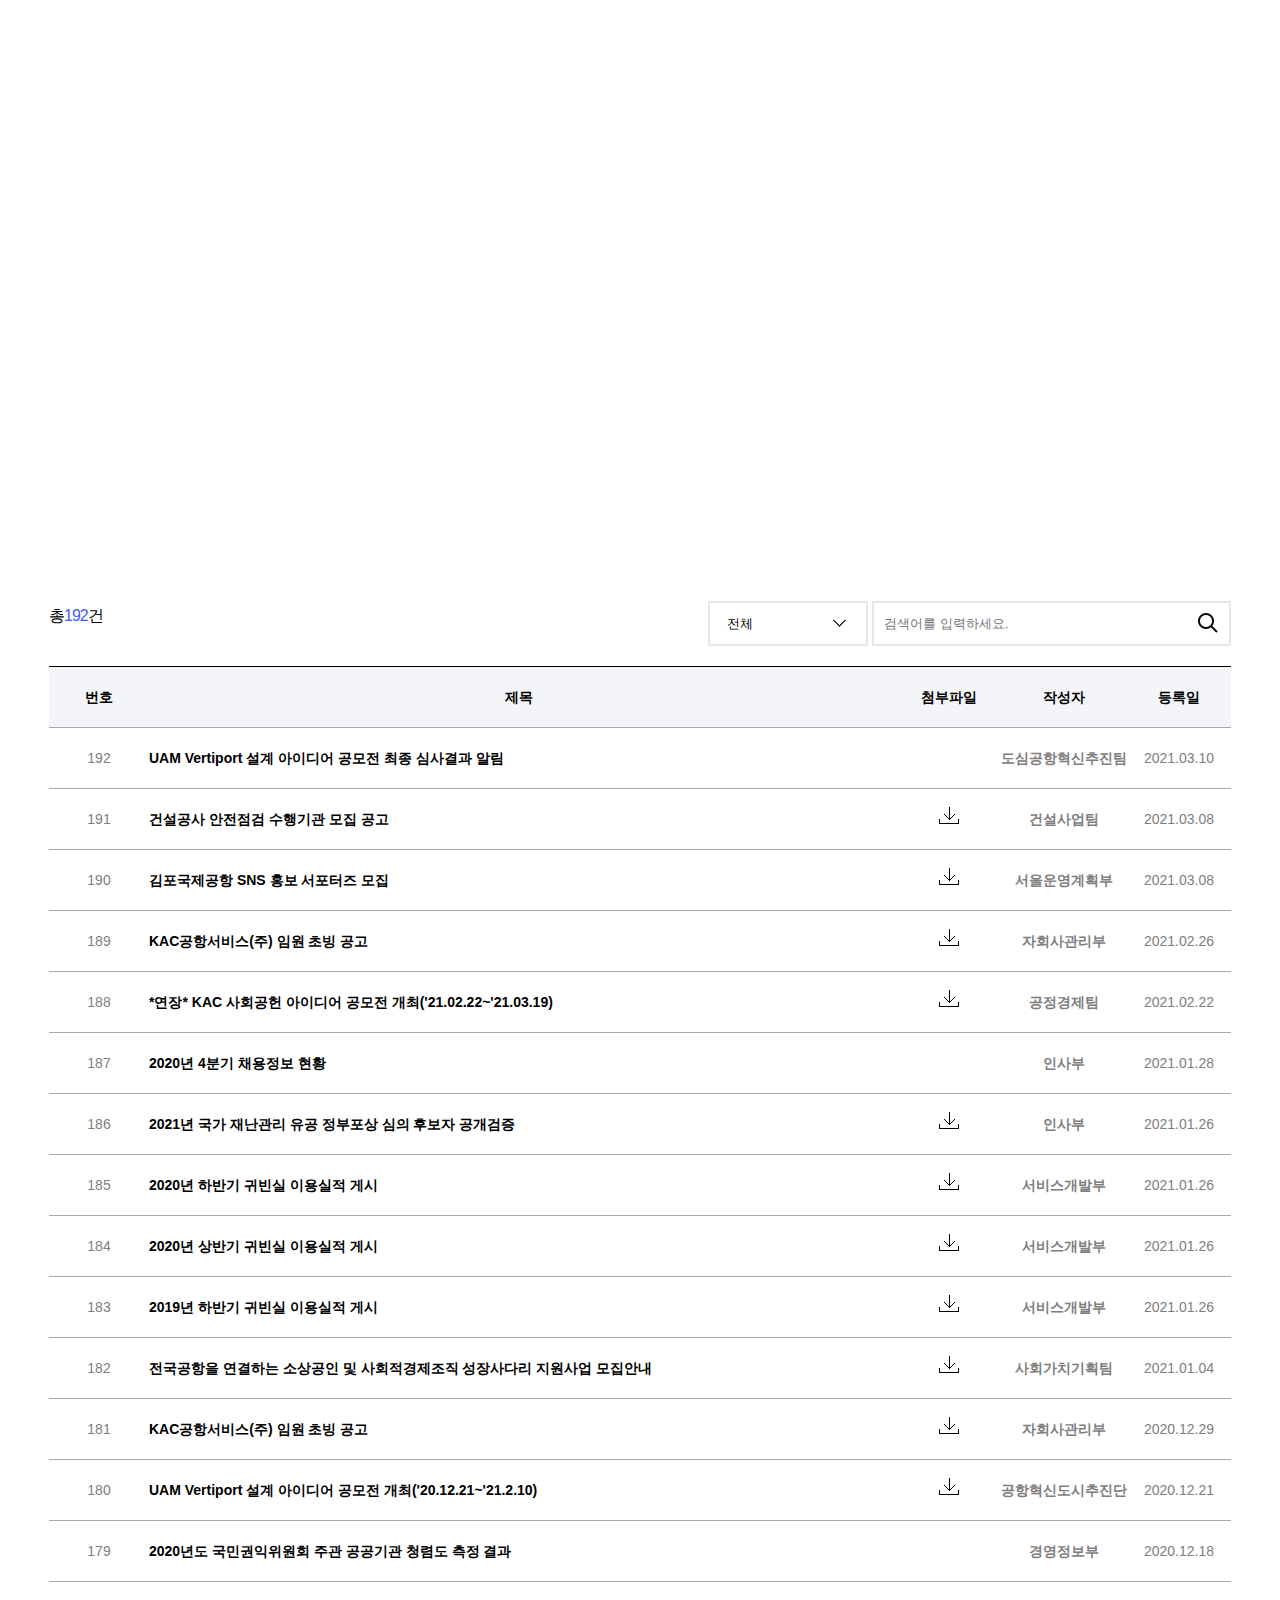
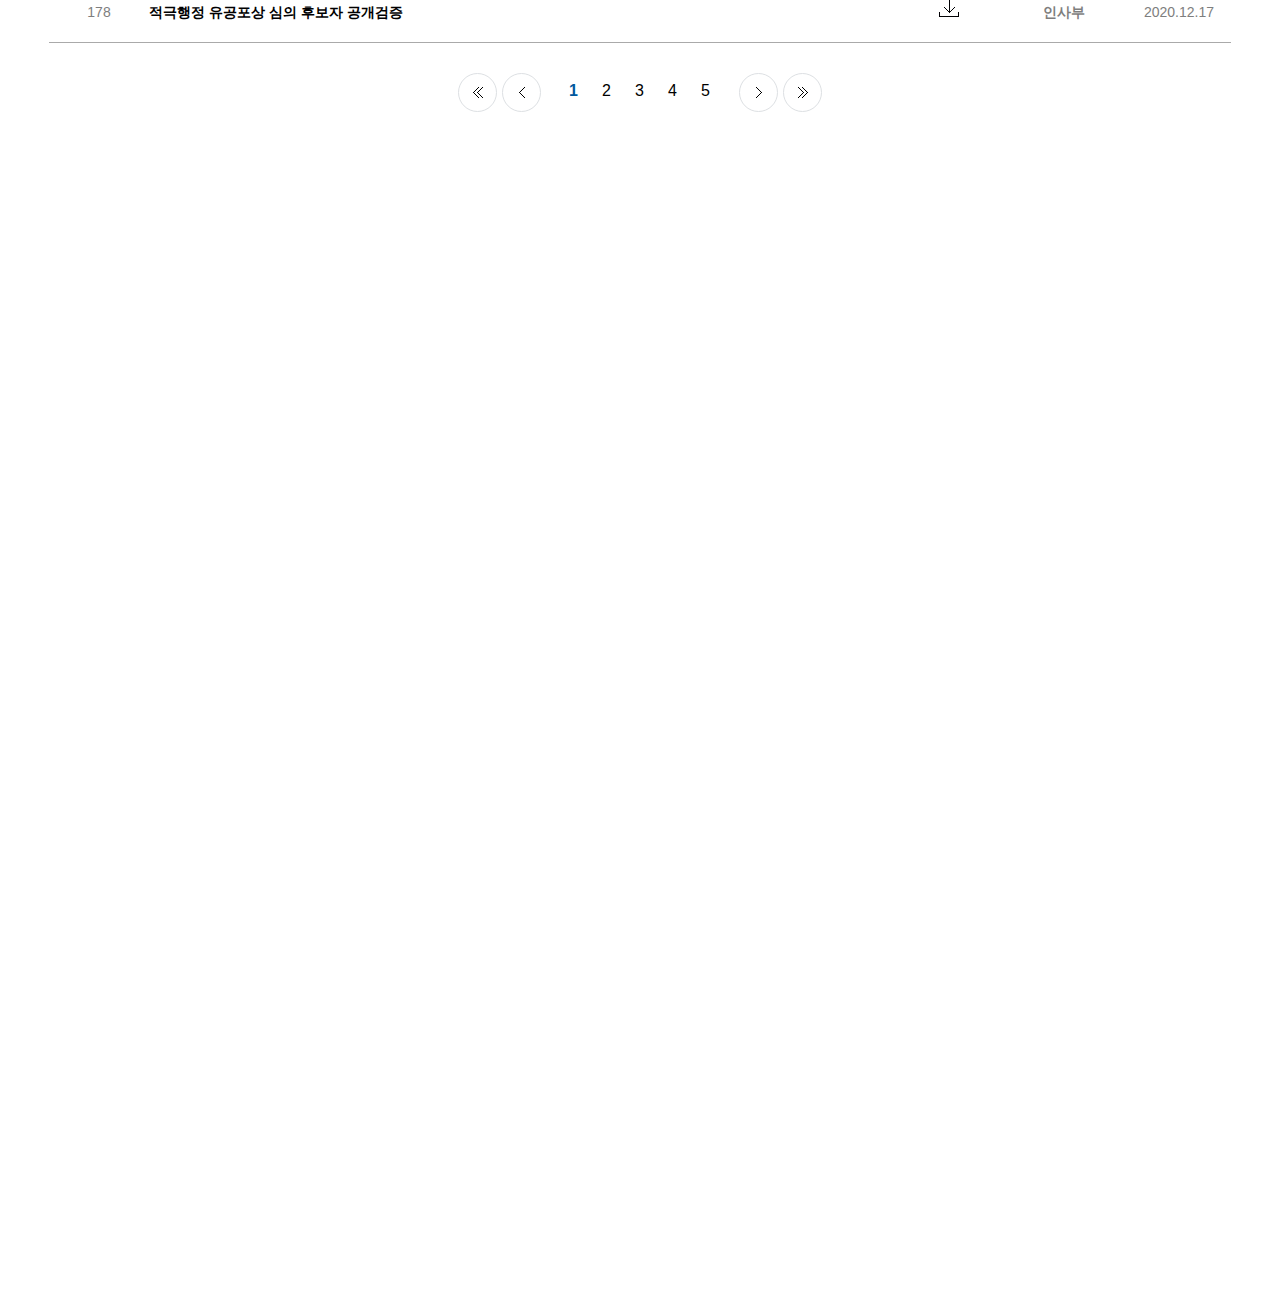
<file: board.html>
<!DOCTYPE html>
<html lang="ko">

<head>
    <meta charset="UTF-8">
    <meta http-equiv="X-UA-Compatible" content="IE=edge">
    <meta name="viewport" content="width=device-width, initial-scale=1.0">
    <title>board</title>
    <link rel="stylesheet" href="css/board.css">
</head>

<body>
    <div id="wrap">
        <div id="innerWrap">
            <div id="container">
                <div class="option">총<span>192</span>건</div>
                <div id="search_wrap" class="cf">
                    <form action="#">
                        <fieldset>
                            <label>
						<select name="search">
							<option value="제목">전체</option>
							<option value="날짜">제목</option>
							<option value="글쓴이">내용</option>
							<option value="글쓴이">작성자명</option>
						</select>
                    </label>
                            <div class="search">
                                <input type="text" name="search" placeholder="검색어를 입력하세요." title="검색어 입력">
                                <button class="btn_search" type="button">검색</button>
                            </div>
                        </fieldset>
                    </form>
                </div>
                <!-- //id="search_wrap" -->
                <div id="board">
                    <div class="cf first">
                        <div><span>번호</span></div>
                        <div class="title"><span>제목</span></div>
                        <div><span>첨부파일</span></div>
                        <div class="name"><span>작성자</span></div>
                        <div><span>등록일</span></div>
                    </div>
                    <div class="cf">
                        <input type="radio" id="click192" name="click" />
                        <div class="color1">192</div>
                        <div class="title left">
                            <label for="click192" class="cf">UAM Vertiport 설계 아이디어 공모전 최종 심사결과 알림</label>
                        </div>
                        <div></div>
                        <div class="name color1 bold1">도심공항혁신추진팀</div>
                        <div class="color1">2021.03.10</div>
                        <div class="content_wrap">
                            <div class="subject">
                                UAM Vertiport 설계 아이디어 공모전 최종 심사결과 알림
                            </div>
                            <div class="content">
                                <img src="images/img1.png" alt="심사결과">
                            </div>
                        </div>
                    </div>
                    <div class="cf">
                        <input type="radio" id="click191" name="click" />
                        <div class="color1">191</div>
                        <div class="title left">
                            <label for="click191" class="cf">건설공사 안전점검 수행기관 모집 공고</label>
                        </div>
                        <div><img src="images/download.png" alt="다운로드"></div>
                        <div class="name color1 bold1">건설사업팀</div>
                        <div class="color1">2021.03.08</div>
                        <div class="content_wrap">
                            <div class="subject">
                                건설공사 안전점검 수행기관 모집 공고
                            </div>
                            <div class="content">
                                건설공사 안전점검 수행기관 모집 공고문 우리 공사에서 시행하는 건설공사의 시공자가 건설현장 정기안전점검 또는 정밀안전점검 등의 수행기관 지정 요청 시 명부에 등록된 안전점검 수행기관을 대상으로 점검기관을 지정·통보하고자 다음과 같이 안전점검 수행기관을 모집 공고합니다. 공고개요 ㅇ 공고기간 : `21. 3. 8.(월) ~ 3. 29.(월) (22일간) ㅇ `21년도 안전점검 수행 예정 사업 : 김해공항 장비고 신축공사 외 3건 ※ 세부 사항 붙임
                                공고문 참조 ※ 관련문의 한국공항공사 건설사업실 건설사업팀 김은실 대리 ☎02-2660-2359
                            </div>
                        </div>
                    </div>
                    <div class="cf">
                        <input type="radio" id="click190" name="click" />
                        <div class="color1">190</div>
                        <div class="title left">
                            <label for="click190" class="cf">김포국제공항 SNS 홍보 서포터즈 모집</label>
                        </div>
                        <div><img src="images/download.png" alt="다운로드"></div>
                        <div class="name color1 bold1">서울운영계획부</div>
                        <div class="color1">2021.03.08</div>
                        <div class="content_wrap">
                            <div class="subject">
                                김포국제공항 SNS 홍보 서포터즈 모집
                            </div>
                            <div class="content">
                                <img src="images/sns.png" alt="sns">
                            </div>
                        </div>
                    </div>
                    <div class="cf">
                        <input type="radio" id="click189" name="click" />
                        <div class="color1">189</div>
                        <div class="title left">
                            <label for="click189" class="cf">KAC공항서비스(주) 임원 초빙 공고</label>
                        </div>
                        <div><img src="images/download.png" alt="다운로드"></div>
                        <div class="name color1 bold1">자회사관리부</div>
                        <div class="color1">2021.02.26</div>
                        <div class="content_wrap">
                            <div class="subject">
                                KAC공항서비스(주) 임원 초빙 공고
                            </div>
                            <div class="content">

                                <p> ※ KAC공항서비스 주식회사는 한국공항공사가 100% 출자하여 설립한 공항운영서비스 및 시설관리 전문 자회사입니다. - 기타 자세한 사항은 KAC공항서비스(주) 임원추천위원회(02-6325-1160)로 문의하여 주시기 바랍니다</p>


                                <img src="images/KAC189.png" alt="sns">
                            </div>
                        </div>
                    </div>
                    <div class="cf">
                        <input type="radio" id="click188" name="click" />
                        <div class="color1">188</div>
                        <div class="title left">
                            <label for="click188" class="cf">*연장* KAC 사회공헌 아이디어 공모전 개최('21.02.22~'21.03.19)</label>
                        </div>
                        <div><img src="images/download.png" alt="다운로드"></div>
                        <div class="name color1 bold1">공정경제팀</div>
                        <div class="color1">2021.02.22</div>
                        <div class="content_wrap">
                            <div class="subject">
                                *연장* KAC 사회공헌 아이디어 공모전 개최('21.02.22~'21.03.19)
                            </div>
                            <div class="content">
                                <img src="images/KAC188.png" alt="sns">
                            </div>
                        </div>
                    </div>
                    <div class="cf">
                        <input type="radio" id="click187" name="click" />
                        <div class="color1">187</div>
                        <div class="title left">
                            <label for="click187" class="cf">2020년 4분기 채용정보 현황</label>
                        </div>
                        <div></div>
                        <div class="name color1 bold1">인사부</div>
                        <div class="color1">2021.01.28</div>
                        <div class="content_wrap">
                            <div class="subject">
                                2020년 4분기 채용정보 현황
                            </div>
                            <div class="content">
                                2020년 4분기 채용정보 현황 <br> - 총 신규채용(무기계약직 포함) : 26명<br> - 시간선택제(전일제 환산) : 0명<br> - 시간선택제(인원수) : 0명<br> - 청 년 : 22명<br> - 여 성 : 6명<br> - 장애인 : 14명<br> - 비수도권 지역인재 : 9명<br> - 이전지역 지역인재 : 0명<br> - 고졸인력 : 0명<br> - 신규채용자 중 임직원과
                                친인척 관계 해당자 : 0명
                            </div>
                        </div>
                    </div>
                    <div class="cf">
                        <input type="radio" id="click186" name="click" />
                        <div class="color1">186</div>
                        <div class="title left">
                            <label for="click186" class="cf">2021년 국가 재난관리 유공 정부포상 심의 후보자 공개검증</label>
                        </div>
                        <div><img src="images/download.png" alt="다운로드"></div>
                        <div class="name color1 bold1">인사부</div>
                        <div class="color1">2021.01.26</div>
                        <div class="content_wrap">
                            <div class="subject">
                                2021년 국가 재난관리 유공 정부포상 심의 후보자 공개검증
                            </div>
                            <div class="content">
                                정부포상 업무지침에 따라 저희 공사의 2021년 국가 재난관리 유공 정부포상 심의 후보자를 붙임과 같이 공개하여 국민의 의견을 수렴하고자 합니다. <br> 후보자 및 주요공적에 대한 의견이 있으신 분은 2021. 2. 10.(수) 15:00까지 전자우편(mechbrain@airport.co.kr)으로 제출해주시기 바랍니다.
                            </div>
                        </div>
                    </div>
                    <div class="cf">
                        <input type="radio" id="click185" name="click" />
                        <div class="color1">185</div>
                        <div class="title left">
                            <label for="click185" class="cf">2020년 하반기 귀빈실 이용실적 게시</label>
                        </div>
                        <div><img src="images/download.png" alt="다운로드"></div>
                        <div class="name color1 bold1">서비스개발부</div>
                        <div class="color1">2021.01.26</div>
                        <div class="content_wrap">
                            <div class="subject">
                                2020년 하반기 귀빈실 이용실적 게시
                            </div>
                            <div class="content">
                                2020년 하반기 기준 귀빈실 이용실적 게시합니다. <br> 구체적인 실적은 첨부파일 참조하시기 바랍니다.
                            </div>
                        </div>
                    </div>
                    <div class="cf">
                        <input type="radio" id="click184" name="click" />
                        <div class="color1">184</div>
                        <div class="title left">
                            <label for="click184" class="cf">2020년 상반기 귀빈실 이용실적 게시</label>
                        </div>
                        <div><img src="images/download.png" alt="다운로드"></div>
                        <div class="name color1 bold1">서비스개발부</div>
                        <div class="color1">2021.01.26</div>
                        <div class="content_wrap">
                            <div class="subject">
                                2020년 상반기 귀빈실 이용실적 게시
                            </div>
                            <div class="content">
                                2020년 상반기 기준 귀빈실 이용실적 게시합니다. <br> 구체적인 실적은 첨부파일 참조하시기 바랍니다.
                            </div>
                        </div>
                    </div>
                    <div class="cf">
                        <input type="radio" id="click183" name="click" />
                        <div class="color1">183</div>
                        <div class="title left">
                            <label for="click183" class="cf">2019년 하반기 귀빈실 이용실적 게시</label>
                        </div>
                        <div><img src="images/download.png" alt="다운로드"></div>
                        <div class="name color1 bold1">서비스개발부</div>
                        <div class="color1">2021.01.26</div>
                        <div class="content_wrap">
                            <div class="subject">
                                2019년 하반기 귀빈실 이용실적 게시
                            </div>
                            <div class="content">
                                2019년 하반기 기준 귀빈실 이용실적 게시합니다. <br> 구체적인 실적은 첨부파일 참조하시기 바랍니다.
                            </div>
                        </div>
                    </div>
                    <div class="cf">
                        <input type="radio" id="click182" name="click" />
                        <div class="color1">182</div>
                        <div class="title left">
                            <label for="click182" class="cf">전국공항을 연결하는 소상공인 및 사회적경제조직 성장사다리 지원사업 모집안내</label>
                        </div>
                        <div><img src="images/download.png" alt="다운로드"></div>
                        <div class="name color1 bold1">사회가치기획팀</div>
                        <div class="color1">2021.01.04</div>
                        <div class="content_wrap">
                            <div class="subject">
                                전국공항을 연결하는 소상공인 및 사회적경제조직 성장사다리 지원사업 모집안내
                            </div>
                            <div class="content">
                                <img src="images/KAC182.png" alt="가치행복행 신청">
                                <p>신청 바로가기(클릭)<a href=" http://hamkke.org/archives/business/41421">http://hamkke.org/archives/business/41421</a></p>
                            </div>
                        </div>
                    </div>
                    <div class="cf">
                        <input type="radio" id="click181" name="click" />
                        <div class="color1">181</div>
                        <div class="title left">
                            <label for="click181" class="cf">KAC공항서비스(주) 임원 초빙 공고</label>
                        </div>
                        <div><img src="images/download.png" alt="다운로드"></div>
                        <div class="name color1 bold1">자회사관리부</div>
                        <div class="color1">2020.12.29</div>
                        <div class="content_wrap">
                            <div class="subject">
                                KAC공항서비스(주) 임원 초빙 공고
                            </div>
                            <div class="content">

                                ※ KAC공항서비스 주식회사는 한국공항공사가 100% 출자하여 설립한 공항운영서비스 및 시설관리 전문 자회사입니다. <br> - 기타 자세한 사항은 KAC공항서비스(주) 임원추천위원회(02-6325-1160)로 문의하여 주시기 바랍니다. <br>
                                <img src="images/KAC181.png" alt="">
                            </div>
                        </div>
                    </div>
                    <div class="cf">
                        <input type="radio" id="click180" name="click" />
                        <div class="color1">180</div>
                        <div class="title left">
                            <label for="click180" class="cf">UAM Vertiport 설계 아이디어 공모전 개최('20.12.21~'21.2.10)</label>
                        </div>
                        <div><img src="images/download.png" alt="다운로드"></div>
                        <div class="name color1 bold1">공항혁신도시추진단</div>
                        <div class="color1">2020.12.21</div>
                        <div class="content_wrap">
                            <div class="subject">
                                UAM Vertiport 설계 아이디어 공모전 개최('20.12.21~'21.2.10)
                            </div>
                            <div class="content">
                                <img src="images/KAC180.png" alt="설계 아이디어 공모전">
                                <p>※ 문의사항 : 도심항공교통추진단 우형규 대리(02-2660-2672)</p>
                            </div>
                        </div>
                    </div>
                    <div class="cf">
                        <input type="radio" id="click179" name="click" />
                        <div class="color1">179</div>
                        <div class="title left">
                            <label for="click179" class="cf">2020년도 국민권익위원회 주관 공공기관 청렴도 측정 결과</label>
                        </div>
                        <div></div>
                        <div class="name color1 bold1">경영정보부</div>
                        <div class="color1">2020.12.18</div>
                        <div class="content_wrap">
                            <div class="subject">
                                2020년도 국민권익위원회 주관 공공기관 청렴도 측정 결과
                            </div>
                            <div class="content">
                                <img src="images/KAC179.png" alt="공공기관 청렴도 측정 결과">
                            </div>
                        </div>
                    </div>
                    <div class="cf">
                        <input type="radio" id="click178" name="click" />
                        <div class="color1">178</div>
                        <div class="title left">
                            <label for="click178" class="cf">적극행정 유공포상 심의 후보자 공개검증</label>
                        </div>
                        <div><img src="images/download.png" alt="다운로드"></div>
                        <div class="name color1 bold1">인사부</div>
                        <div class="color1">2020.12.17</div>
                        <div class="content_wrap">
                            <div class="subject">
                                2020년도 국민권익위원회 주관 공공기관 청렴도 측정 결과
                            </div>
                            <div class="content">
                                <p>정부포상 업무지침에 따라 저희 공사의 적극행정 유공포상 심의 후보자를 붙임과 같이 공개하여 국민의 의견을 수렴하고자 합니다. <br> 후보자 및 주요공적에 대한 의견이 있으신 분은 2020. 12. 31.(목) 15:00까지 전자우편(mechbrain@airport.co.kr)으로 제출해주시기 바랍니다.</p>
                            </div>
                        </div>
                    </div>
                </div>
                <!-- //id="board" -->
                <div id="page" class="cf">
                    <button type="button" class="btn_first" onclick="linkPage(1);" title="첫 페이지로 이동">
                    <span>처음</span>
                </button>

                    <button type="button" class="btn_prev" onclick="linkPage(1);" title="이전 5개 목록 페이지 이동">
                    <span>이전</span>
                </button>
                    <ul class="paging">
                        <li><button type="button" class="on" title="현재페이지로 이동">1</button></li>
                        <li><button type="button" onclick="linkPage(2)" title="2번 페이지로 이동">2</button></li>
                        <li><button type="button" onclick="linkPage(3)" title="3번 페이지로 이동">3</button></li>
                        <li><button type="button" onclick="linkPage(4)" title="4번 페이지로 이동">4</button></button>
                        </li>
                        <li><button type="button" onclick="linkPage(5)" title="5번 페이지로 이동">5</button></li>
                    </ul>
                    <button type="button" class="btn_next" onclick="linkPage(1);" title="다음 5개 목록 페이지 이동">
                    <span>다음</span>
                </button>
                    <button type="button" class="btn_end" onclick="linkPage(1);" title="마지막 페이지로 이동">
                    <span>끝</span>
                </button>
                </div>
            </div>
        </div>
    </div>
</body>

</html>
</file>
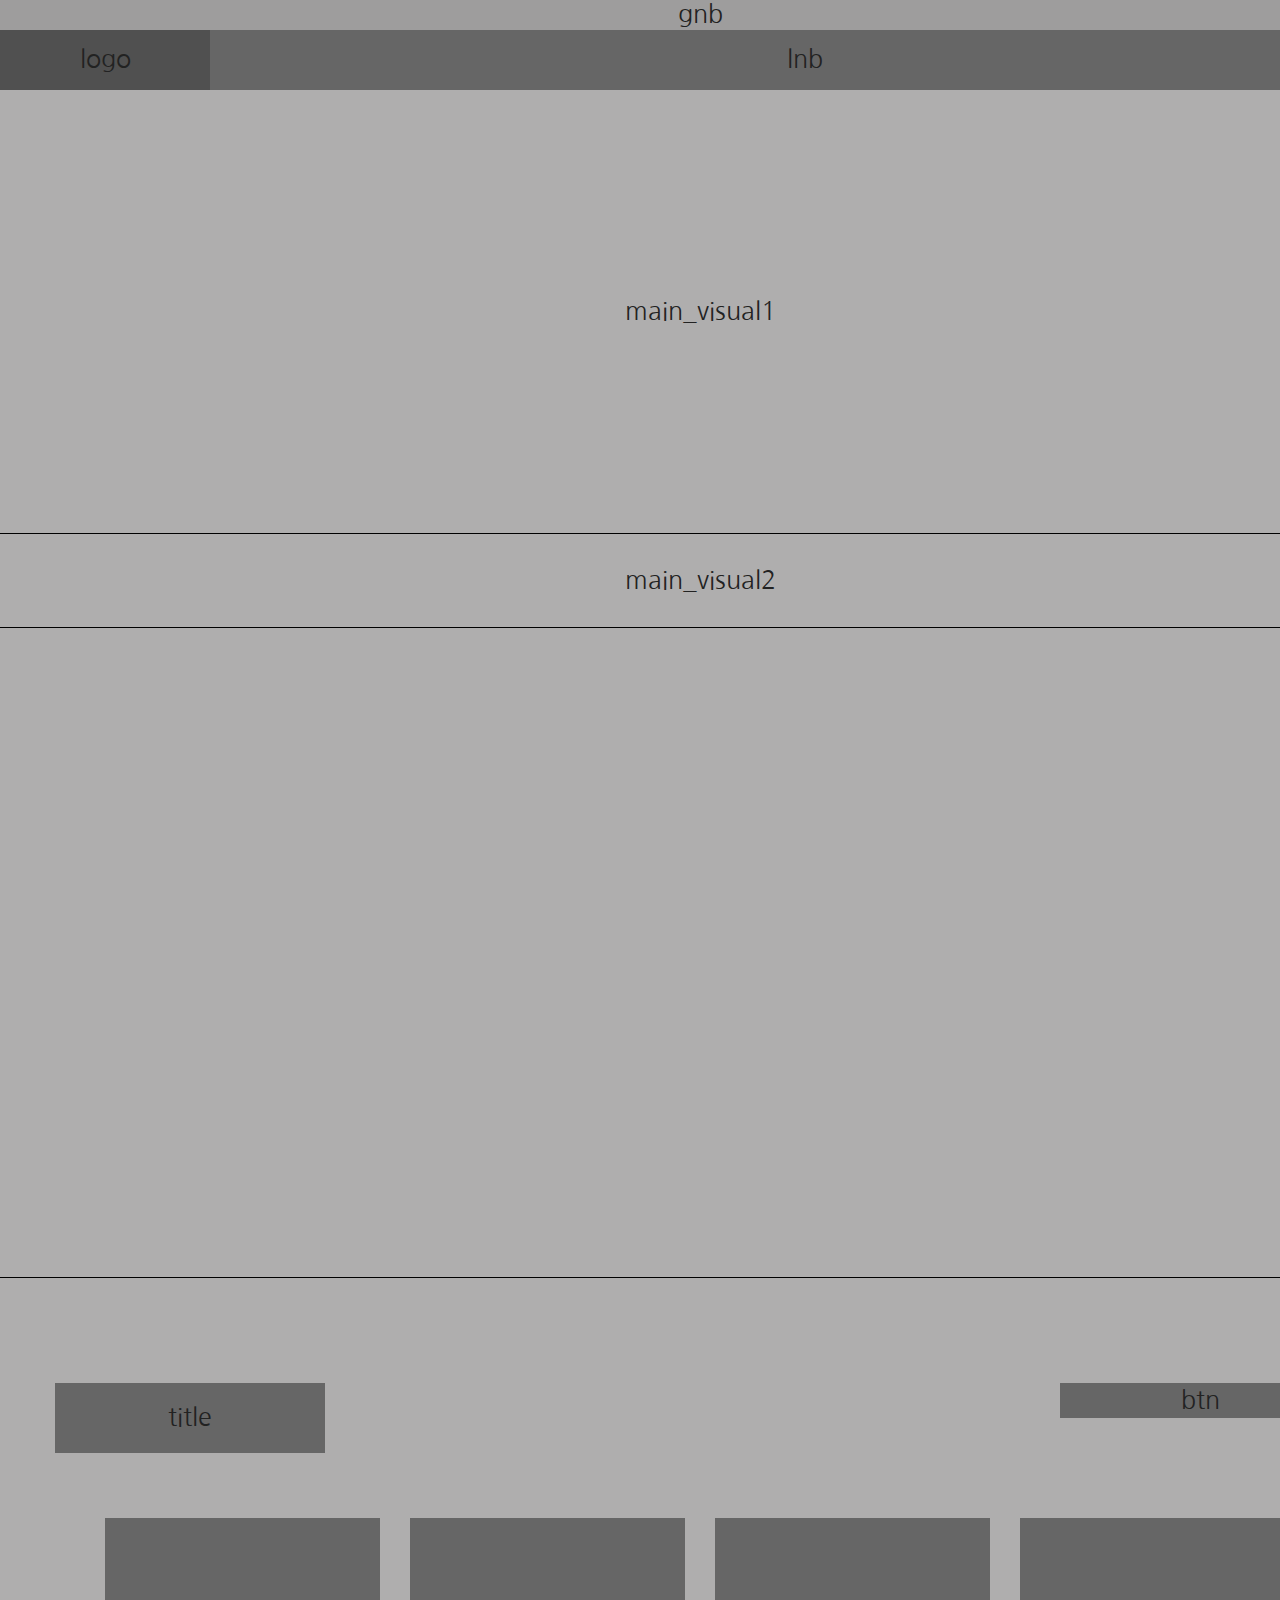
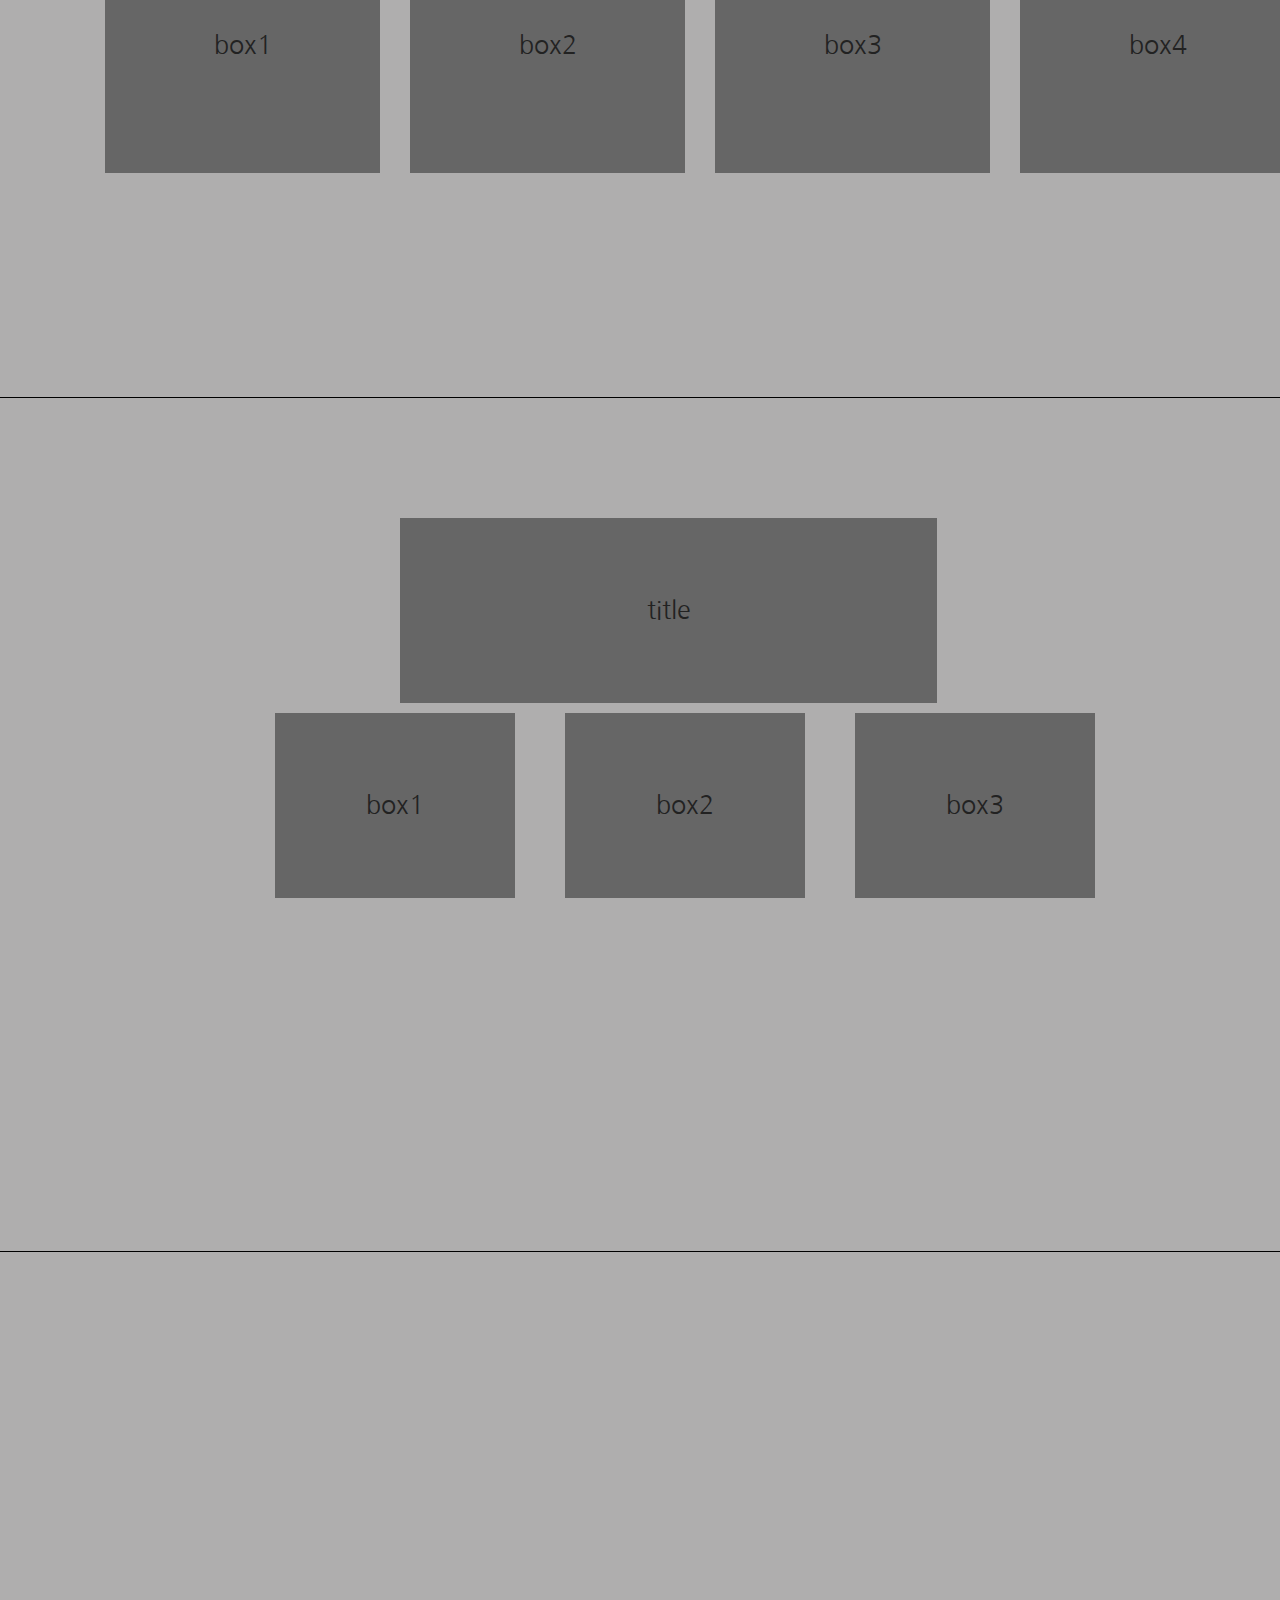
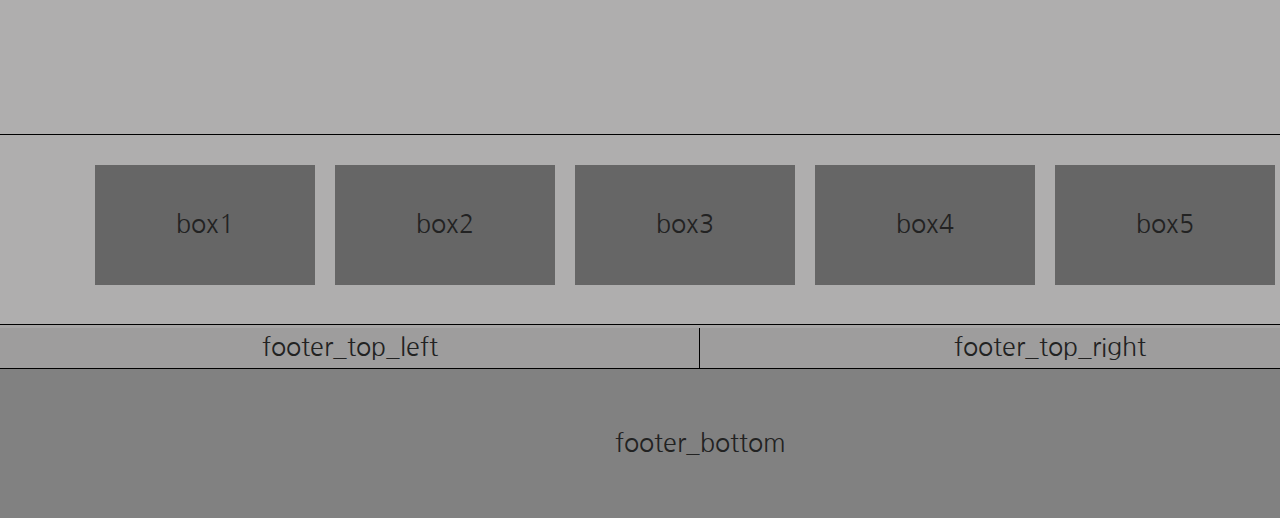
<file: wireframe/index_1.html>
<!DOCTYPE html>
<html lang="en">

<head>
    <meta charset="UTF-8">
    <meta http-equiv="X-UA-Compatible" content="IE=edge">
    <meta name="viewport" content="width=device-width, initial-scale=1.0">
    <meta name="author" content="FREYA" />
    <meta name="description" content="웹표준을 준수한 사이트입니다." />
    <meta name="keyword" content="웹표준,웹접근성,샘플사이트" />
    <meta name="generator" content="Visual Studio Code" />
    <meta property="og:title" content="웹접근성,SEO를 준수한 사이트입니다." />
    <meta property="og:url" content="http://greenraining_.dothome.co.kr" />
    <meta property="og:type" content="website" />
    <meta property="og:image" content="img/opengraph.jpg" />
    <meta property="og:site_name" content="FREYAISGOOD" />
    <meta property="og:description" content="FREYAISGOOD" />

    <title>웹표준을 준수한 사이트</title>
    <!-- style -->
    <link rel="stylesheet" href="css/reset.css">
    <!-- <link rel="stylesheet" href="css/style.css"> -->
    <link rel="stylesheet" href="wirframe.css">
    <link rel="stylesheet" href="css/slick.css">
    <link rel="stylesheet" href="css/lightgallery.css">
    <!-- wedfont -->
    <link rel="preconnect" href="https://fonts.gstatic.com">
    <link href="https://fonts.googleapis.com/css2?family=Nanum+Gothic&display=swap" rel="stylesheet">

</head>

<body>
    <div id="wrap">
        <div id="header">
            <div id="gnb">gnb</div>
            <div id="logo">logo</div>
            <div id="lnb">lnb</div>
        </div>
        <div id="section">
            <div id="article1">
                <div id="main1">main_visual1</div>
                <div id="main2">main_visual2</div>
            </div>
            <div id="article2"></div>
            <div id="article3">
                <div id="article3_tit">title</div>
                <div id="article3_btn">btn</div>
                <div id="box3">
                    <div>box1</div>
                    <div>box2</div>
                    <div>box3</div>
                    <div>box4</div>
                </div>
            </div>
            <div id="article4">
                <div id="article4_tit">title</div>
                <div id="box4">
                    <div>box1</div>
                    <div>box2</div>
                    <div>box3</div>
                </div>
            </div>
            <div id="article5"></div>
            <div id="article6">
                <div id="box6">
                    <div>box1</div>
                    <div>box2</div>
                    <div>box3</div>
                    <div>box4</div>
                    <div>box5</div>
                </div>
            </div>
        </div>
        <div id="footer">
            <div id="footer_top_left">footer_top_left</div>
            <div id="footer_top_right">footer_top_right</div>
            <div id="footer_bottom">footer_bottom</div>
        </div>
    </div>
</body>

</html>
</file>
<file: css/board.css>
body {
    /* background: url(../board.png) no-repeat center top; */
    height: 2310px;
    font: 14px '맑은 고딕', sans-serif;
}

* {
    margin: 0px;
    padding: 0px;
    outline: 0;
}

img {
    border: 0;
}

html {
    overflow-y: scroll;
}

.cf:after {
    content: '';
    display: block;
    clear: both;
}

.fl {
    float: left;
}

#wrap {
    width: 100%;
}

#innerWrap {
    width: 100%;
}

#container {
    width: 1182px;
    margin: 0 auto;
    margin-top: 601px;
}


/* 게시판 검색창 */

.option {
    position: absolute;
    left: 3;
    color: #000;
    font-family: 'Roboto', 'Noto Sans KR', sans-serif;
    font-size: 16px;
    line-height: 30px;
    font-weight: 400;
    letter-spacing: -1px;
}

.option span {
    color: rgb(66, 93, 247);
}

#search_wrap fieldset {
    float: right;
    width: 500px;
    clear: both;
    position: relative;
    height: 45px;
    padding: 0 0 20px;
    border: none;
}

#search_wrap fieldset select {
    float: left;
    width: 160px;
    height: 45px;
    margin-right: 4px;
    padding-left: 17px;
    border: 2px solid #e6e6e6;
    background: url(../images/select.png) no-repeat;
    appearance: none;
    background-position: right 20px top 50%;
}

#search_wrap fieldset select:hover {
    cursor: pointer;
}

#search_wrap fieldset input {
    height: 45px;
    width: 359px;
    box-sizing: border-box;
    padding: 0 10px;
    border: 2px solid #e6e6e6;
}

#search_wrap button {
    position: absolute;
    right: 2px;
    top: 0px;
    overflow: hidden;
    width: 43px;
    height: 43px;
    text-indent: -999px;
    background: url(../images/search.png) no-repeat center;
    border: none;
}

#search_wrap button:hover {
    cursor: pointer;
}

.search {
    width: 523px;
}


/* 게시판 목록 */

#board>div {
    border-bottom: 1px solid #aaaaaa;
}

#board>div:hover {
    background: #eff0f5;
}

#board>div.first {
    background: #f3f5f9;
    color: #000;
    border-top: 1px solid #000;
    font-weight: bold;
}

#board>div.first>div {
    width: 100px;
    line-height: 60px;
    height: 60px;
    text-align: center;
    float: left;
}

#board>div>div.left {
    text-align: left;
}

#board>div input {
    display: none;
}

#board>div>div {
    width: 100px;
    line-height: 60px;
    height: 60px;
    text-align: center;
    float: left;
}


/* 게시판 세부목록 */

.title {
    width: 740px !important;
    text-align: justify;
    margin-right: 10px;
    white-space: nowrap;
    overflow: hidden;
    text-overflow: ellipsis;
}

.name {
    width: 130px !important;
}

.content_wrap {
    height: auto !important;
    width: 84% !important;
    text-align: left !important;
    padding: 2%;
    display: none;
    position: relative;
    left: 66px;
}

.subject {
    text-align: justify;
    font-weight: bold;
    font-size: 16px;
    background: #e2e2eb;
    padding: 10px 20px;
    line-height: 26px;
}

.content {
    text-align: center;
    padding: 10px 20px;
    background: #fff;
    line-height: 24px;
    border-bottom: 1px solid #ddd;
}

.color1 {
    color: rgb(126, 126, 126);
}

.bold1 {
    font-weight: bold;
}

.cf>.title>.cf {
    font-weight: bold;
}


/* 페이지네이션, 페이징 */

#page {
    clear: both;
    overflow: hidden;
    height: 39px;
    margin: 0 auto;
    padding: 30px 0;
    font-size: 0;
    text-align: center;
}

button {
    margin: 0;
    padding: 0;
    border: none;
    background: none;
    cursor: pointer;
    display: inline-block;
}

span {
    color: inherit;
    font-family: inherit;
    font-size: inherit;
    line-height: inherit;
}

#page>.btn_first,
#page>.btn_prev {
    margin-right: 5px;
}

#page>button {
    display: inline-block;
    width: 39px;
    height: 39px;
    overflow: hidden;
    box-sizing: border-box;
    border: 1px solid #dde0e3;
    border-radius: 50%;
    vertical-align: top;
}

button {
    margin: 0;
    padding: 0;
    border: none;
    background: none;
    cursor: pointer;
    display: inline-block;
}

#page>button.btn_first>span {
    background-image: url(../images/button1.png);
}

#page>button.btn_prev>span {
    background-image: url(../images/button2.png);
}

#page>button>span {
    display: block;
    height: 100%;
    background-repeat: no-repeat;
    background-position: center;
    text-align: left;
    text-indent: -999px;
}

#page .paging {
    display: inline-block;
    overflow: hidden;
    height: 39px;
    padding: 0 12px 0 11px;
    font-size: 0;
    text-align: center;
}

ul {
    list-style: none;
}

#page .paging>li {
    display: inline-block;
    padding: 8px 5px 12px;
    vertical-align: top;
}

#page .paging>li>button {
    display: inline-block;
    overflow: hidden;
    width: 23px;
    height: 19px;
    box-sizing: border-box;
    color: #000;
    font-family: 'Roboto', sans-serif;
    font-size: 16px;
    line-height: 19px;
    text-align: center;
}

#page .paging>li>button.on,
#page .paging>li>button:hover {
    color: #00589e;
    font-weight: 700;
}

#page>button.btn_next>span {
    background-image: url(../images/button3.png);
}

#page>button.btn_end>span {
    background-image: url(../images/button4.png);
}

#page>button.btn_next,
#page>button.btn_end {
    margin-left: 5px;
}


/* 라디오버튼체크 */

#board input:checked~div.content_wrap {
    display: block;
}

label {
    cursor: pointer;
}

#board input:checked~div.title>label {
    cursor: default;
}
</file>
<file: wireframe/wirframe.css>
#wrap {
    width: 1400px;
    height: 3718px;
    margin: 0 auto;
}

#header {
    width: 1400px;
    height: 90px;
    background: rgb(201, 199, 199);
}

#section {
    width: 1400px;
    height: 3438px;
    background: rgb(167, 166, 166);
}

#footer {
    width: 1400px;
    height: 190px;
    background: rgb(150, 149, 149);
}

#gnb {
    width: 1400px;
    height: 30px;
    background: rgb(158, 157, 157);
    line-height: 30px;
    text-align: center;
}

#logo {
    width: 210px;
    height: 60px;
    background: rgb(80, 80, 80);
    float: left;
    line-height: 60px;
    text-align: center;
}

#lnb {
    width: 1190px;
    height: 60px;
    background: rgb(102, 102, 102);
    float: left;
    line-height: 60px;
    text-align: center;
}

#main1 {
    width: 1400px;
    height: 443px;
    background: rgb(175, 174, 174);
    border-bottom: 1px solid #000;
    line-height: 443px;
    text-align: center;
}

#main2 {
    width: 1400px;
    height: 93px;
    background: rgb(175, 174, 174);
    border-bottom: 1px solid #000;
    line-height: 93px;
    text-align: center;
}

#article2 {
    width: 1400px;
    height: 649px;
    background: rgb(175, 174, 174);
    border-bottom: 1px solid #000;
}

#article3 {
    width: 1400px;
    height: 614px;
    padding-top: 105px;
    background: rgb(175, 174, 174);
    border-bottom: 1px solid #000;
}

#article4 {
    width: 1400px;
    height: 733px;
    background: rgb(175, 174, 174);
    border-bottom: 1px solid #000;
    padding-top: 120px;
}

#article5 {
    width: 1400px;
    height: 482px;
    background: rgb(175, 174, 174);
    border-bottom: 1px solid #000;
}

#article6 {
    width: 1400px;
    height: 189px;
    background: rgb(175, 174, 174);
    border-bottom: 1px solid #000;
}

#article3_tit {
    width: 270px;
    height: 70px;
    background: rgb(102, 102, 102);
    margin-left: 55px;
    line-height: 70px;
    text-align: center;
    float: left;
}

#article3_btn {
    width: 280px;
    height: 35px;
    background: rgb(102, 102, 102);
    margin-left: 735px;
    line-height: 35px;
    text-align: center;
    float: left;
}

#box3 {
    width: 1250px;
    height: 255px;
    margin: auto;
}

#box3>div {
    width: 275px;
    height: 255px;
    background: rgb(102, 102, 102);
    margin-top: 65px;
    margin-right: 30px;
    float: left;
    line-height: 255px;
    text-align: center;
}

#box3>div:nth-child(1) {
    clear: left;
    margin-left: 30px;
}

#article4_tit {
    width: 537px;
    height: 185px;
    background: rgb(102, 102, 102);
    margin-left: 400px;
    line-height: 185px;
    text-align: center;
}

#box4 {
    width: 950px;
    height: 245px;
    margin: auto;
}

#box4>div {
    width: 240px;
    height: 185px;
    background: rgb(102, 102, 102);
    float: left;
    margin-right: 50px;
    margin-top: 10px;
    line-height: 185px;
    text-align: center;
}

#box4>div:nth-child(1) {
    clear: left;
    margin-left: 50px;
}

#box6 {
    width: 1250px;
    height: 120px;
    margin: auto;
}

#box6>div {
    width: 220px;
    height: 120px;
    background: rgb(102, 102, 102);
    float: left;
    margin-right: 20px;
    margin-top: 30px;
    line-height: 120px;
    text-align: center;
}

#box6>div:nth-child(1) {
    clear: left;
    margin-left: 20px;
}

#footer_top_left {
    width: 699px;
    height: 40px;
    float: left;
    background-color: rgb(158, 157, 157);
    border-right: 1px solid #000;
    line-height: 40px;
    text-align: center;
}

#footer_top_right {
    width: 699px;
    height: 40px;
    float: left;
    background-color: rgb(158, 157, 157);
    line-height: 40px;
    text-align: center;
}

#footer_bottom {
    clear: left;
    width: 1400px;
    height: 149px;
    background: rgb(129, 129, 129);
    line-height: 149px;
    text-align: center;
    border-top: 1px solid #000;
}

div {
    font-size: 25px;
}
</file>
<file: wireframe/css/lightgallery.css>
/*! lightgallery - v1.6.11 - 2018-05-22
* http://sachinchoolur.github.io/lightGallery/
* Copyright (c) 2018 Sachin N; Licensed GPLv3 */

@font-face {
    font-family: 'lg';
    src: url("../fonts/lg.eot?n1z373");
    src: url("../fonts/lg.eot?#iefixn1z373") format("embedded-opentype"), url("../fonts/lg.woff?n1z373") format("woff"), url("../fonts/lg.ttf?n1z373") format("truetype"), url("../fonts/lg.svg?n1z373#lg") format("svg");
    font-weight: normal;
    font-style: normal;
}

.lg-icon {
    font-family: 'lg';
    speak: none;
    font-style: normal;
    font-weight: normal;
    font-variant: normal;
    text-transform: none;
    line-height: 1;
    /* Better Font Rendering =========== */
    -webkit-font-smoothing: antialiased;
    -moz-osx-font-smoothing: grayscale;
}

.lg-actions .lg-next,
.lg-actions .lg-prev {
    background-color: rgba(0, 0, 0, 0.45);
    border-radius: 2px;
    color: #999;
    cursor: pointer;
    display: block;
    font-size: 22px;
    margin-top: -10px;
    padding: 8px 10px 9px;
    position: absolute;
    top: 50%;
    z-index: 1080;
    border: none;
    outline: none;
}

.lg-actions .lg-next.disabled,
.lg-actions .lg-prev.disabled {
    /*  pointer-events: none;*/
    opacity: 0.5;
}

.lg-actions .lg-next:hover,
.lg-actions .lg-prev:hover {
    color: #FFF;
}

.lg-actions .lg-next {
    right: 20px;
}

.lg-actions .lg-next:before {
    content: "\e095";
}

.lg-actions .lg-prev {
    left: 20px;
}

.lg-actions .lg-prev:after {
    content: "\e094";
}

@-webkit-keyframes lg-right-end {
    0% {
        left: 0;
    }
    50% {
        left: -30px;
    }
    100% {
        left: 0;
    }
}

@-moz-keyframes lg-right-end {
    0% {
        left: 0;
    }
    50% {
        left: -30px;
    }
    100% {
        left: 0;
    }
}

@-ms-keyframes lg-right-end {
    0% {
        left: 0;
    }
    50% {
        left: -30px;
    }
    100% {
        left: 0;
    }
}

@keyframes lg-right-end {
    0% {
        left: 0;
    }
    50% {
        left: -30px;
    }
    100% {
        left: 0;
    }
}

@-webkit-keyframes lg-left-end {
    0% {
        left: 0;
    }
    50% {
        left: 30px;
    }
    100% {
        left: 0;
    }
}

@-moz-keyframes lg-left-end {
    0% {
        left: 0;
    }
    50% {
        left: 30px;
    }
    100% {
        left: 0;
    }
}

@-ms-keyframes lg-left-end {
    0% {
        left: 0;
    }
    50% {
        left: 30px;
    }
    100% {
        left: 0;
    }
}

@keyframes lg-left-end {
    0% {
        left: 0;
    }
    50% {
        left: 30px;
    }
    100% {
        left: 0;
    }
}

.lg-outer.lg-right-end .lg-object {
    -webkit-animation: lg-right-end 0.3s;
    -o-animation: lg-right-end 0.3s;
    animation: lg-right-end 0.3s;
    position: relative;
}

.lg-outer.lg-left-end .lg-object {
    -webkit-animation: lg-left-end 0.3s;
    -o-animation: lg-left-end 0.3s;
    animation: lg-left-end 0.3s;
    position: relative;
}

.lg-toolbar {
    z-index: 1082;
    left: 0;
    position: absolute;
    top: 0;
    width: 100%;
    background-color: rgba(0, 0, 0, 0.45);
}

.lg-toolbar .lg-icon {
    color: #999;
    cursor: pointer;
    float: right;
    font-size: 24px;
    height: 47px;
    line-height: 27px;
    padding: 10px 0;
    text-align: center;
    width: 50px;
    text-decoration: none !important;
    outline: medium none;
    -webkit-transition: color 0.2s linear;
    -o-transition: color 0.2s linear;
    transition: color 0.2s linear;
}

.lg-toolbar .lg-icon:hover {
    color: #FFF;
}

.lg-toolbar .lg-close:after {
    content: "\e070";
}

.lg-toolbar .lg-download:after {
    content: "\e0f2";
}

.lg-sub-html {
    background-color: rgba(0, 0, 0, 0.45);
    bottom: 0;
    color: #EEE;
    font-size: 16px;
    left: 0;
    padding: 10px 40px;
    position: fixed;
    right: 0;
    text-align: center;
    z-index: 1080;
}

.lg-sub-html h4 {
    margin: 0;
    font-size: 13px;
    font-weight: bold;
}

.lg-sub-html p {
    font-size: 12px;
    margin: 5px 0 0;
}

#lg-counter {
    color: #999;
    display: inline-block;
    font-size: 16px;
    padding-left: 20px;
    padding-top: 12px;
    vertical-align: middle;
}

.lg-toolbar,
.lg-prev,
.lg-next {
    opacity: 1;
    -webkit-transition: -webkit-transform 0.35s cubic-bezier(0, 0, 0.25, 1) 0s, opacity 0.35s cubic-bezier(0, 0, 0.25, 1) 0s, color 0.2s linear;
    -moz-transition: -moz-transform 0.35s cubic-bezier(0, 0, 0.25, 1) 0s, opacity 0.35s cubic-bezier(0, 0, 0.25, 1) 0s, color 0.2s linear;
    -o-transition: -o-transform 0.35s cubic-bezier(0, 0, 0.25, 1) 0s, opacity 0.35s cubic-bezier(0, 0, 0.25, 1) 0s, color 0.2s linear;
    transition: transform 0.35s cubic-bezier(0, 0, 0.25, 1) 0s, opacity 0.35s cubic-bezier(0, 0, 0.25, 1) 0s, color 0.2s linear;
}

.lg-hide-items .lg-prev {
    opacity: 0;
    -webkit-transform: translate3d(-10px, 0, 0);
    transform: translate3d(-10px, 0, 0);
}

.lg-hide-items .lg-next {
    opacity: 0;
    -webkit-transform: translate3d(10px, 0, 0);
    transform: translate3d(10px, 0, 0);
}

.lg-hide-items .lg-toolbar {
    opacity: 0;
    -webkit-transform: translate3d(0, -10px, 0);
    transform: translate3d(0, -10px, 0);
}

body:not(.lg-from-hash) .lg-outer.lg-start-zoom .lg-object {
    -webkit-transform: scale3d(0.5, 0.5, 0.5);
    transform: scale3d(0.5, 0.5, 0.5);
    opacity: 0;
    -webkit-transition: -webkit-transform 250ms cubic-bezier(0, 0, 0.25, 1) 0s, opacity 250ms cubic-bezier(0, 0, 0.25, 1) !important;
    -moz-transition: -moz-transform 250ms cubic-bezier(0, 0, 0.25, 1) 0s, opacity 250ms cubic-bezier(0, 0, 0.25, 1) !important;
    -o-transition: -o-transform 250ms cubic-bezier(0, 0, 0.25, 1) 0s, opacity 250ms cubic-bezier(0, 0, 0.25, 1) !important;
    transition: transform 250ms cubic-bezier(0, 0, 0.25, 1) 0s, opacity 250ms cubic-bezier(0, 0, 0.25, 1) !important;
    -webkit-transform-origin: 50% 50%;
    -moz-transform-origin: 50% 50%;
    -ms-transform-origin: 50% 50%;
    transform-origin: 50% 50%;
}

body:not(.lg-from-hash) .lg-outer.lg-start-zoom .lg-item.lg-complete .lg-object {
    -webkit-transform: scale3d(1, 1, 1);
    transform: scale3d(1, 1, 1);
    opacity: 1;
}

.lg-outer .lg-thumb-outer {
    background-color: #0D0A0A;
    bottom: 0;
    position: absolute;
    width: 100%;
    z-index: 1080;
    max-height: 350px;
    -webkit-transform: translate3d(0, 100%, 0);
    transform: translate3d(0, 100%, 0);
    -webkit-transition: -webkit-transform 0.25s cubic-bezier(0, 0, 0.25, 1) 0s;
    -moz-transition: -moz-transform 0.25s cubic-bezier(0, 0, 0.25, 1) 0s;
    -o-transition: -o-transform 0.25s cubic-bezier(0, 0, 0.25, 1) 0s;
    transition: transform 0.25s cubic-bezier(0, 0, 0.25, 1) 0s;
}

.lg-outer .lg-thumb-outer.lg-grab .lg-thumb-item {
    cursor: -webkit-grab;
    cursor: -moz-grab;
    cursor: -o-grab;
    cursor: -ms-grab;
    cursor: grab;
}

.lg-outer .lg-thumb-outer.lg-grabbing .lg-thumb-item {
    cursor: move;
    cursor: -webkit-grabbing;
    cursor: -moz-grabbing;
    cursor: -o-grabbing;
    cursor: -ms-grabbing;
    cursor: grabbing;
}

.lg-outer .lg-thumb-outer.lg-dragging .lg-thumb {
    -webkit-transition-duration: 0s !important;
    transition-duration: 0s !important;
}

.lg-outer.lg-thumb-open .lg-thumb-outer {
    -webkit-transform: translate3d(0, 0%, 0);
    transform: translate3d(0, 0%, 0);
}

.lg-outer .lg-thumb {
    padding: 10px 0;
    height: 100%;
    margin-bottom: -5px;
}

.lg-outer .lg-thumb-item {
    border-radius: 5px;
    cursor: pointer;
    float: left;
    overflow: hidden;
    height: 100%;
    border: 2px solid #FFF;
    border-radius: 4px;
    margin-bottom: 5px;
}

@media (min-width: 1025px) {
    .lg-outer .lg-thumb-item {
        -webkit-transition: border-color 0.25s ease;
        -o-transition: border-color 0.25s ease;
        transition: border-color 0.25s ease;
    }
}

.lg-outer .lg-thumb-item.active,
.lg-outer .lg-thumb-item:hover {
    border-color: #a90707;
}

.lg-outer .lg-thumb-item img {
    width: 100%;
    height: 100%;
    object-fit: cover;
}

.lg-outer.lg-has-thumb .lg-item {
    padding-bottom: 120px;
}

.lg-outer.lg-can-toggle .lg-item {
    padding-bottom: 0;
}

.lg-outer.lg-pull-caption-up .lg-sub-html {
    -webkit-transition: bottom 0.25s ease;
    -o-transition: bottom 0.25s ease;
    transition: bottom 0.25s ease;
}

.lg-outer.lg-pull-caption-up.lg-thumb-open .lg-sub-html {
    bottom: 100px;
}

.lg-outer .lg-toogle-thumb {
    background-color: #0D0A0A;
    border-radius: 2px 2px 0 0;
    color: #999;
    cursor: pointer;
    font-size: 24px;
    height: 39px;
    line-height: 27px;
    padding: 5px 0;
    position: absolute;
    right: 20px;
    text-align: center;
    top: -39px;
    width: 50px;
}

.lg-outer .lg-toogle-thumb:after {
    content: "\e1ff";
}

.lg-outer .lg-toogle-thumb:hover {
    color: #FFF;
}

.lg-outer .lg-video-cont {
    display: inline-block;
    vertical-align: middle;
    max-width: 1140px;
    max-height: 100%;
    width: 100%;
    padding: 0 5px;
}

.lg-outer .lg-video {
    width: 100%;
    height: 0;
    padding-bottom: 56.25%;
    overflow: hidden;
    position: relative;
}

.lg-outer .lg-video .lg-object {
    display: inline-block;
    position: absolute;
    top: 0;
    left: 0;
    width: 100% !important;
    height: 100% !important;
}

.lg-outer .lg-video .lg-video-play {
    width: 84px;
    height: 59px;
    position: absolute;
    left: 50%;
    top: 50%;
    margin-left: -42px;
    margin-top: -30px;
    z-index: 1080;
    cursor: pointer;
}

.lg-outer .lg-has-iframe .lg-video {
    -webkit-overflow-scrolling: touch;
    overflow: auto;
}

.lg-outer .lg-has-vimeo .lg-video-play {
    background: url("../img/vimeo-play.png") no-repeat scroll 0 0 transparent;
}

.lg-outer .lg-has-vimeo:hover .lg-video-play {
    background: url("../img/vimeo-play.png") no-repeat scroll 0 -58px transparent;
}

.lg-outer .lg-has-html5 .lg-video-play {
    background: transparent url("../img/video-play.png") no-repeat scroll 0 0;
    height: 64px;
    margin-left: -32px;
    margin-top: -32px;
    width: 64px;
    opacity: 0.8;
}

.lg-outer .lg-has-html5:hover .lg-video-play {
    opacity: 1;
}

.lg-outer .lg-has-youtube .lg-video-play {
    background: url("../img/youtube-play.png") no-repeat scroll 0 0 transparent;
}

.lg-outer .lg-has-youtube:hover .lg-video-play {
    background: url("../img/youtube-play.png") no-repeat scroll 0 -60px transparent;
}

.lg-outer .lg-video-object {
    width: 100% !important;
    height: 100% !important;
    position: absolute;
    top: 0;
    left: 0;
}

.lg-outer .lg-has-video .lg-video-object {
    visibility: hidden;
}

.lg-outer .lg-has-video.lg-video-playing .lg-object,
.lg-outer .lg-has-video.lg-video-playing .lg-video-play {
    display: none;
}

.lg-outer .lg-has-video.lg-video-playing .lg-video-object {
    visibility: visible;
}

.lg-progress-bar {
    background-color: #333;
    height: 5px;
    left: 0;
    position: absolute;
    top: 0;
    width: 100%;
    z-index: 1083;
    opacity: 0;
    -webkit-transition: opacity 0.08s ease 0s;
    -moz-transition: opacity 0.08s ease 0s;
    -o-transition: opacity 0.08s ease 0s;
    transition: opacity 0.08s ease 0s;
}

.lg-progress-bar .lg-progress {
    background-color: #a90707;
    height: 5px;
    width: 0;
}

.lg-progress-bar.lg-start .lg-progress {
    width: 100%;
}

.lg-show-autoplay .lg-progress-bar {
    opacity: 1;
}

.lg-autoplay-button:after {
    content: "\e01d";
}

.lg-show-autoplay .lg-autoplay-button:after {
    content: "\e01a";
}

.lg-outer.lg-css3.lg-zoom-dragging .lg-item.lg-complete.lg-zoomable .lg-img-wrap,
.lg-outer.lg-css3.lg-zoom-dragging .lg-item.lg-complete.lg-zoomable .lg-image {
    -webkit-transition-duration: 0s;
    transition-duration: 0s;
}

.lg-outer.lg-use-transition-for-zoom .lg-item.lg-complete.lg-zoomable .lg-img-wrap {
    -webkit-transition: -webkit-transform 0.3s cubic-bezier(0, 0, 0.25, 1) 0s;
    -moz-transition: -moz-transform 0.3s cubic-bezier(0, 0, 0.25, 1) 0s;
    -o-transition: -o-transform 0.3s cubic-bezier(0, 0, 0.25, 1) 0s;
    transition: transform 0.3s cubic-bezier(0, 0, 0.25, 1) 0s;
}

.lg-outer.lg-use-left-for-zoom .lg-item.lg-complete.lg-zoomable .lg-img-wrap {
    -webkit-transition: left 0.3s cubic-bezier(0, 0, 0.25, 1) 0s, top 0.3s cubic-bezier(0, 0, 0.25, 1) 0s;
    -moz-transition: left 0.3s cubic-bezier(0, 0, 0.25, 1) 0s, top 0.3s cubic-bezier(0, 0, 0.25, 1) 0s;
    -o-transition: left 0.3s cubic-bezier(0, 0, 0.25, 1) 0s, top 0.3s cubic-bezier(0, 0, 0.25, 1) 0s;
    transition: left 0.3s cubic-bezier(0, 0, 0.25, 1) 0s, top 0.3s cubic-bezier(0, 0, 0.25, 1) 0s;
}

.lg-outer .lg-item.lg-complete.lg-zoomable .lg-img-wrap {
    -webkit-transform: translate3d(0, 0, 0);
    transform: translate3d(0, 0, 0);
    -webkit-backface-visibility: hidden;
    -moz-backface-visibility: hidden;
    backface-visibility: hidden;
}

.lg-outer .lg-item.lg-complete.lg-zoomable .lg-image {
    -webkit-transform: scale3d(1, 1, 1);
    transform: scale3d(1, 1, 1);
    -webkit-transition: -webkit-transform 0.3s cubic-bezier(0, 0, 0.25, 1) 0s, opacity 0.15s !important;
    -moz-transition: -moz-transform 0.3s cubic-bezier(0, 0, 0.25, 1) 0s, opacity 0.15s !important;
    -o-transition: -o-transform 0.3s cubic-bezier(0, 0, 0.25, 1) 0s, opacity 0.15s !important;
    transition: transform 0.3s cubic-bezier(0, 0, 0.25, 1) 0s, opacity 0.15s !important;
    -webkit-transform-origin: 0 0;
    -moz-transform-origin: 0 0;
    -ms-transform-origin: 0 0;
    transform-origin: 0 0;
    -webkit-backface-visibility: hidden;
    -moz-backface-visibility: hidden;
    backface-visibility: hidden;
}

#lg-zoom-in:after {
    content: "\e311";
}

#lg-actual-size {
    font-size: 20px;
}

#lg-actual-size:after {
    content: "\e033";
}

#lg-zoom-out {
    opacity: 0.5;
    /*  pointer-events: none;*/
}

#lg-zoom-out:after {
    content: "\e312";
}

.lg-zoomed #lg-zoom-out {
    opacity: 1;
    /*  pointer-events: auto;*/
}

.lg-outer .lg-pager-outer {
    bottom: 60px;
    left: 0;
    position: absolute;
    right: 0;
    text-align: center;
    z-index: 1080;
    height: 10px;
}

.lg-outer .lg-pager-outer.lg-pager-hover .lg-pager-cont {
    overflow: visible;
}

.lg-outer .lg-pager-cont {
    cursor: pointer;
    display: inline-block;
    overflow: hidden;
    position: relative;
    vertical-align: top;
    margin: 0 5px;
}

.lg-outer .lg-pager-cont:hover .lg-pager-thumb-cont {
    opacity: 1;
    -webkit-transform: translate3d(0, 0, 0);
    transform: translate3d(0, 0, 0);
}

.lg-outer .lg-pager-cont.lg-pager-active .lg-pager {
    box-shadow: 0 0 0 2px white inset;
}

.lg-outer .lg-pager-thumb-cont {
    background-color: #fff;
    color: #FFF;
    bottom: 100%;
    height: 83px;
    left: 0;
    margin-bottom: 20px;
    margin-left: -60px;
    opacity: 0;
    padding: 5px;
    position: absolute;
    width: 120px;
    border-radius: 3px;
    -webkit-transition: opacity 0.15s ease 0s, -webkit-transform 0.15s ease 0s;
    -moz-transition: opacity 0.15s ease 0s, -moz-transform 0.15s ease 0s;
    -o-transition: opacity 0.15s ease 0s, -o-transform 0.15s ease 0s;
    transition: opacity 0.15s ease 0s, transform 0.15s ease 0s;
    -webkit-transform: translate3d(0, 5px, 0);
    transform: translate3d(0, 5px, 0);
}

.lg-outer .lg-pager-thumb-cont img {
    width: 100%;
    height: 100%;
}

.lg-outer .lg-pager {
    background-color: rgba(255, 255, 255, 0.5);
    border-radius: 50%;
    box-shadow: 0 0 0 8px rgba(255, 255, 255, 0.7) inset;
    display: block;
    height: 12px;
    -webkit-transition: box-shadow 0.3s ease 0s;
    -o-transition: box-shadow 0.3s ease 0s;
    transition: box-shadow 0.3s ease 0s;
    width: 12px;
}

.lg-outer .lg-pager:hover,
.lg-outer .lg-pager:focus {
    box-shadow: 0 0 0 8px white inset;
}

.lg-outer .lg-caret {
    border-left: 10px solid transparent;
    border-right: 10px solid transparent;
    border-top: 10px dashed;
    bottom: -10px;
    display: inline-block;
    height: 0;
    left: 50%;
    margin-left: -5px;
    position: absolute;
    vertical-align: middle;
    width: 0;
}

.lg-fullscreen:after {
    content: "\e20c";
}

.lg-fullscreen-on .lg-fullscreen:after {
    content: "\e20d";
}

.lg-outer #lg-dropdown-overlay {
    background-color: rgba(0, 0, 0, 0.25);
    bottom: 0;
    cursor: default;
    left: 0;
    position: fixed;
    right: 0;
    top: 0;
    z-index: 1081;
    opacity: 0;
    visibility: hidden;
    -webkit-transition: visibility 0s linear 0.18s, opacity 0.18s linear 0s;
    -o-transition: visibility 0s linear 0.18s, opacity 0.18s linear 0s;
    transition: visibility 0s linear 0.18s, opacity 0.18s linear 0s;
}

.lg-outer.lg-dropdown-active .lg-dropdown,
.lg-outer.lg-dropdown-active #lg-dropdown-overlay {
    -webkit-transition-delay: 0s;
    transition-delay: 0s;
    -moz-transform: translate3d(0, 0px, 0);
    -o-transform: translate3d(0, 0px, 0);
    -ms-transform: translate3d(0, 0px, 0);
    -webkit-transform: translate3d(0, 0px, 0);
    transform: translate3d(0, 0px, 0);
    opacity: 1;
    visibility: visible;
}

.lg-outer.lg-dropdown-active #lg-share {
    color: #FFF;
}

.lg-outer .lg-dropdown {
    background-color: #fff;
    border-radius: 2px;
    font-size: 14px;
    list-style-type: none;
    margin: 0;
    padding: 10px 0;
    position: absolute;
    right: 0;
    text-align: left;
    top: 50px;
    opacity: 0;
    visibility: hidden;
    -moz-transform: translate3d(0, 5px, 0);
    -o-transform: translate3d(0, 5px, 0);
    -ms-transform: translate3d(0, 5px, 0);
    -webkit-transform: translate3d(0, 5px, 0);
    transform: translate3d(0, 5px, 0);
    -webkit-transition: -webkit-transform 0.18s linear 0s, visibility 0s linear 0.5s, opacity 0.18s linear 0s;
    -moz-transition: -moz-transform 0.18s linear 0s, visibility 0s linear 0.5s, opacity 0.18s linear 0s;
    -o-transition: -o-transform 0.18s linear 0s, visibility 0s linear 0.5s, opacity 0.18s linear 0s;
    transition: transform 0.18s linear 0s, visibility 0s linear 0.5s, opacity 0.18s linear 0s;
}

.lg-outer .lg-dropdown:after {
    content: "";
    display: block;
    height: 0;
    width: 0;
    position: absolute;
    border: 8px solid transparent;
    border-bottom-color: #FFF;
    right: 16px;
    top: -16px;
}

.lg-outer .lg-dropdown>li:last-child {
    margin-bottom: 0px;
}

.lg-outer .lg-dropdown>li:hover a,
.lg-outer .lg-dropdown>li:hover .lg-icon {
    color: #333;
}

.lg-outer .lg-dropdown a {
    color: #333;
    display: block;
    white-space: pre;
    padding: 4px 12px;
    font-family: "Open Sans", "Helvetica Neue", Helvetica, Arial, sans-serif;
    font-size: 12px;
}

.lg-outer .lg-dropdown a:hover {
    background-color: rgba(0, 0, 0, 0.07);
}

.lg-outer .lg-dropdown .lg-dropdown-text {
    display: inline-block;
    line-height: 1;
    margin-top: -3px;
    vertical-align: middle;
}

.lg-outer .lg-dropdown .lg-icon {
    color: #333;
    display: inline-block;
    float: none;
    font-size: 20px;
    height: auto;
    line-height: 1;
    margin-right: 8px;
    padding: 0;
    vertical-align: middle;
    width: auto;
}

.lg-outer #lg-share {
    position: relative;
}

.lg-outer #lg-share:after {
    content: "\e80d";
}

.lg-outer #lg-share-facebook .lg-icon {
    color: #3b5998;
}

.lg-outer #lg-share-facebook .lg-icon:after {
    content: "\e901";
}

.lg-outer #lg-share-twitter .lg-icon {
    color: #00aced;
}

.lg-outer #lg-share-twitter .lg-icon:after {
    content: "\e904";
}

.lg-outer #lg-share-googleplus .lg-icon {
    color: #dd4b39;
}

.lg-outer #lg-share-googleplus .lg-icon:after {
    content: "\e902";
}

.lg-outer #lg-share-pinterest .lg-icon {
    color: #cb2027;
}

.lg-outer #lg-share-pinterest .lg-icon:after {
    content: "\e903";
}

.lg-group:after {
    content: "";
    display: table;
    clear: both;
}

.lg-outer {
    width: 100%;
    height: 100%;
    position: fixed;
    top: 0;
    left: 0;
    z-index: 1050;
    text-align: left;
    opacity: 0;
    -webkit-transition: opacity 0.15s ease 0s;
    -o-transition: opacity 0.15s ease 0s;
    transition: opacity 0.15s ease 0s;
}

.lg-outer * {
    -webkit-box-sizing: border-box;
    -moz-box-sizing: border-box;
    box-sizing: border-box;
}

.lg-outer.lg-visible {
    opacity: 1;
}

.lg-outer.lg-css3 .lg-item.lg-prev-slide,
.lg-outer.lg-css3 .lg-item.lg-next-slide,
.lg-outer.lg-css3 .lg-item.lg-current {
    -webkit-transition-duration: inherit !important;
    transition-duration: inherit !important;
    -webkit-transition-timing-function: inherit !important;
    transition-timing-function: inherit !important;
}

.lg-outer.lg-css3.lg-dragging .lg-item.lg-prev-slide,
.lg-outer.lg-css3.lg-dragging .lg-item.lg-next-slide,
.lg-outer.lg-css3.lg-dragging .lg-item.lg-current {
    -webkit-transition-duration: 0s !important;
    transition-duration: 0s !important;
    opacity: 1;
}

.lg-outer.lg-grab img.lg-object {
    cursor: -webkit-grab;
    cursor: -moz-grab;
    cursor: -o-grab;
    cursor: -ms-grab;
    cursor: grab;
}

.lg-outer.lg-grabbing img.lg-object {
    cursor: move;
    cursor: -webkit-grabbing;
    cursor: -moz-grabbing;
    cursor: -o-grabbing;
    cursor: -ms-grabbing;
    cursor: grabbing;
}

.lg-outer .lg {
    height: 100%;
    width: 100%;
    position: relative;
    overflow: hidden;
    margin-left: auto;
    margin-right: auto;
    max-width: 100%;
    max-height: 100%;
}

.lg-outer .lg-inner {
    width: 100%;
    height: 100%;
    position: absolute;
    left: 0;
    top: 0;
    white-space: nowrap;
}

.lg-outer .lg-item {
    background: url("../img/loading.gif") no-repeat scroll center center transparent;
    display: none !important;
}

.lg-outer.lg-css3 .lg-prev-slide,
.lg-outer.lg-css3 .lg-current,
.lg-outer.lg-css3 .lg-next-slide {
    display: inline-block !important;
}

.lg-outer.lg-css .lg-current {
    display: inline-block !important;
}

.lg-outer .lg-item,
.lg-outer .lg-img-wrap {
    display: inline-block;
    text-align: center;
    position: absolute;
    width: 100%;
    height: 100%;
}

.lg-outer .lg-item:before,
.lg-outer .lg-img-wrap:before {
    content: "";
    display: inline-block;
    height: 50%;
    width: 1px;
    margin-right: -1px;
}

.lg-outer .lg-img-wrap {
    position: absolute;
    padding: 0 5px;
    left: 0;
    right: 0;
    top: 0;
    bottom: 0;
}

.lg-outer .lg-item.lg-complete {
    background-image: none;
}

.lg-outer .lg-item.lg-current {
    z-index: 1060;
}

.lg-outer .lg-image {
    display: inline-block;
    vertical-align: middle;
    max-width: 100%;
    max-height: 100%;
    width: auto !important;
    height: auto !important;
}

.lg-outer.lg-show-after-load .lg-item .lg-object,
.lg-outer.lg-show-after-load .lg-item .lg-video-play {
    opacity: 0;
    -webkit-transition: opacity 0.15s ease 0s;
    -o-transition: opacity 0.15s ease 0s;
    transition: opacity 0.15s ease 0s;
}

.lg-outer.lg-show-after-load .lg-item.lg-complete .lg-object,
.lg-outer.lg-show-after-load .lg-item.lg-complete .lg-video-play {
    opacity: 1;
}

.lg-outer .lg-empty-html {
    display: none;
}

.lg-outer.lg-hide-download #lg-download {
    display: none;
}

.lg-backdrop {
    position: fixed;
    top: 0;
    left: 0;
    right: 0;
    bottom: 0;
    z-index: 1040;
    background-color: #000;
    opacity: 0;
    -webkit-transition: opacity 0.15s ease 0s;
    -o-transition: opacity 0.15s ease 0s;
    transition: opacity 0.15s ease 0s;
}

.lg-backdrop.in {
    opacity: 1;
}

.lg-css3.lg-no-trans .lg-prev-slide,
.lg-css3.lg-no-trans .lg-next-slide,
.lg-css3.lg-no-trans .lg-current {
    -webkit-transition: none 0s ease 0s !important;
    -moz-transition: none 0s ease 0s !important;
    -o-transition: none 0s ease 0s !important;
    transition: none 0s ease 0s !important;
}

.lg-css3.lg-use-css3 .lg-item {
    -webkit-backface-visibility: hidden;
    -moz-backface-visibility: hidden;
    backface-visibility: hidden;
}

.lg-css3.lg-use-left .lg-item {
    -webkit-backface-visibility: hidden;
    -moz-backface-visibility: hidden;
    backface-visibility: hidden;
}

.lg-css3.lg-fade .lg-item {
    opacity: 0;
}

.lg-css3.lg-fade .lg-item.lg-current {
    opacity: 1;
}

.lg-css3.lg-fade .lg-item.lg-prev-slide,
.lg-css3.lg-fade .lg-item.lg-next-slide,
.lg-css3.lg-fade .lg-item.lg-current {
    -webkit-transition: opacity 0.1s ease 0s;
    -moz-transition: opacity 0.1s ease 0s;
    -o-transition: opacity 0.1s ease 0s;
    transition: opacity 0.1s ease 0s;
}

.lg-css3.lg-slide.lg-use-css3 .lg-item {
    opacity: 0;
}

.lg-css3.lg-slide.lg-use-css3 .lg-item.lg-prev-slide {
    -webkit-transform: translate3d(-100%, 0, 0);
    transform: translate3d(-100%, 0, 0);
}

.lg-css3.lg-slide.lg-use-css3 .lg-item.lg-next-slide {
    -webkit-transform: translate3d(100%, 0, 0);
    transform: translate3d(100%, 0, 0);
}

.lg-css3.lg-slide.lg-use-css3 .lg-item.lg-current {
    -webkit-transform: translate3d(0, 0, 0);
    transform: translate3d(0, 0, 0);
    opacity: 1;
}

.lg-css3.lg-slide.lg-use-css3 .lg-item.lg-prev-slide,
.lg-css3.lg-slide.lg-use-css3 .lg-item.lg-next-slide,
.lg-css3.lg-slide.lg-use-css3 .lg-item.lg-current {
    -webkit-transition: -webkit-transform 1s cubic-bezier(0, 0, 0.25, 1) 0s, opacity 0.1s ease 0s;
    -moz-transition: -moz-transform 1s cubic-bezier(0, 0, 0.25, 1) 0s, opacity 0.1s ease 0s;
    -o-transition: -o-transform 1s cubic-bezier(0, 0, 0.25, 1) 0s, opacity 0.1s ease 0s;
    transition: transform 1s cubic-bezier(0, 0, 0.25, 1) 0s, opacity 0.1s ease 0s;
}

.lg-css3.lg-slide.lg-use-left .lg-item {
    opacity: 0;
    position: absolute;
    left: 0;
}

.lg-css3.lg-slide.lg-use-left .lg-item.lg-prev-slide {
    left: -100%;
}

.lg-css3.lg-slide.lg-use-left .lg-item.lg-next-slide {
    left: 100%;
}

.lg-css3.lg-slide.lg-use-left .lg-item.lg-current {
    left: 0;
    opacity: 1;
}

.lg-css3.lg-slide.lg-use-left .lg-item.lg-prev-slide,
.lg-css3.lg-slide.lg-use-left .lg-item.lg-next-slide,
.lg-css3.lg-slide.lg-use-left .lg-item.lg-current {
    -webkit-transition: left 1s cubic-bezier(0, 0, 0.25, 1) 0s, opacity 0.1s ease 0s;
    -moz-transition: left 1s cubic-bezier(0, 0, 0.25, 1) 0s, opacity 0.1s ease 0s;
    -o-transition: left 1s cubic-bezier(0, 0, 0.25, 1) 0s, opacity 0.1s ease 0s;
    transition: left 1s cubic-bezier(0, 0, 0.25, 1) 0s, opacity 0.1s ease 0s;
}


/*# sourceMappingURL=lightgallery.css.map */
</file>
